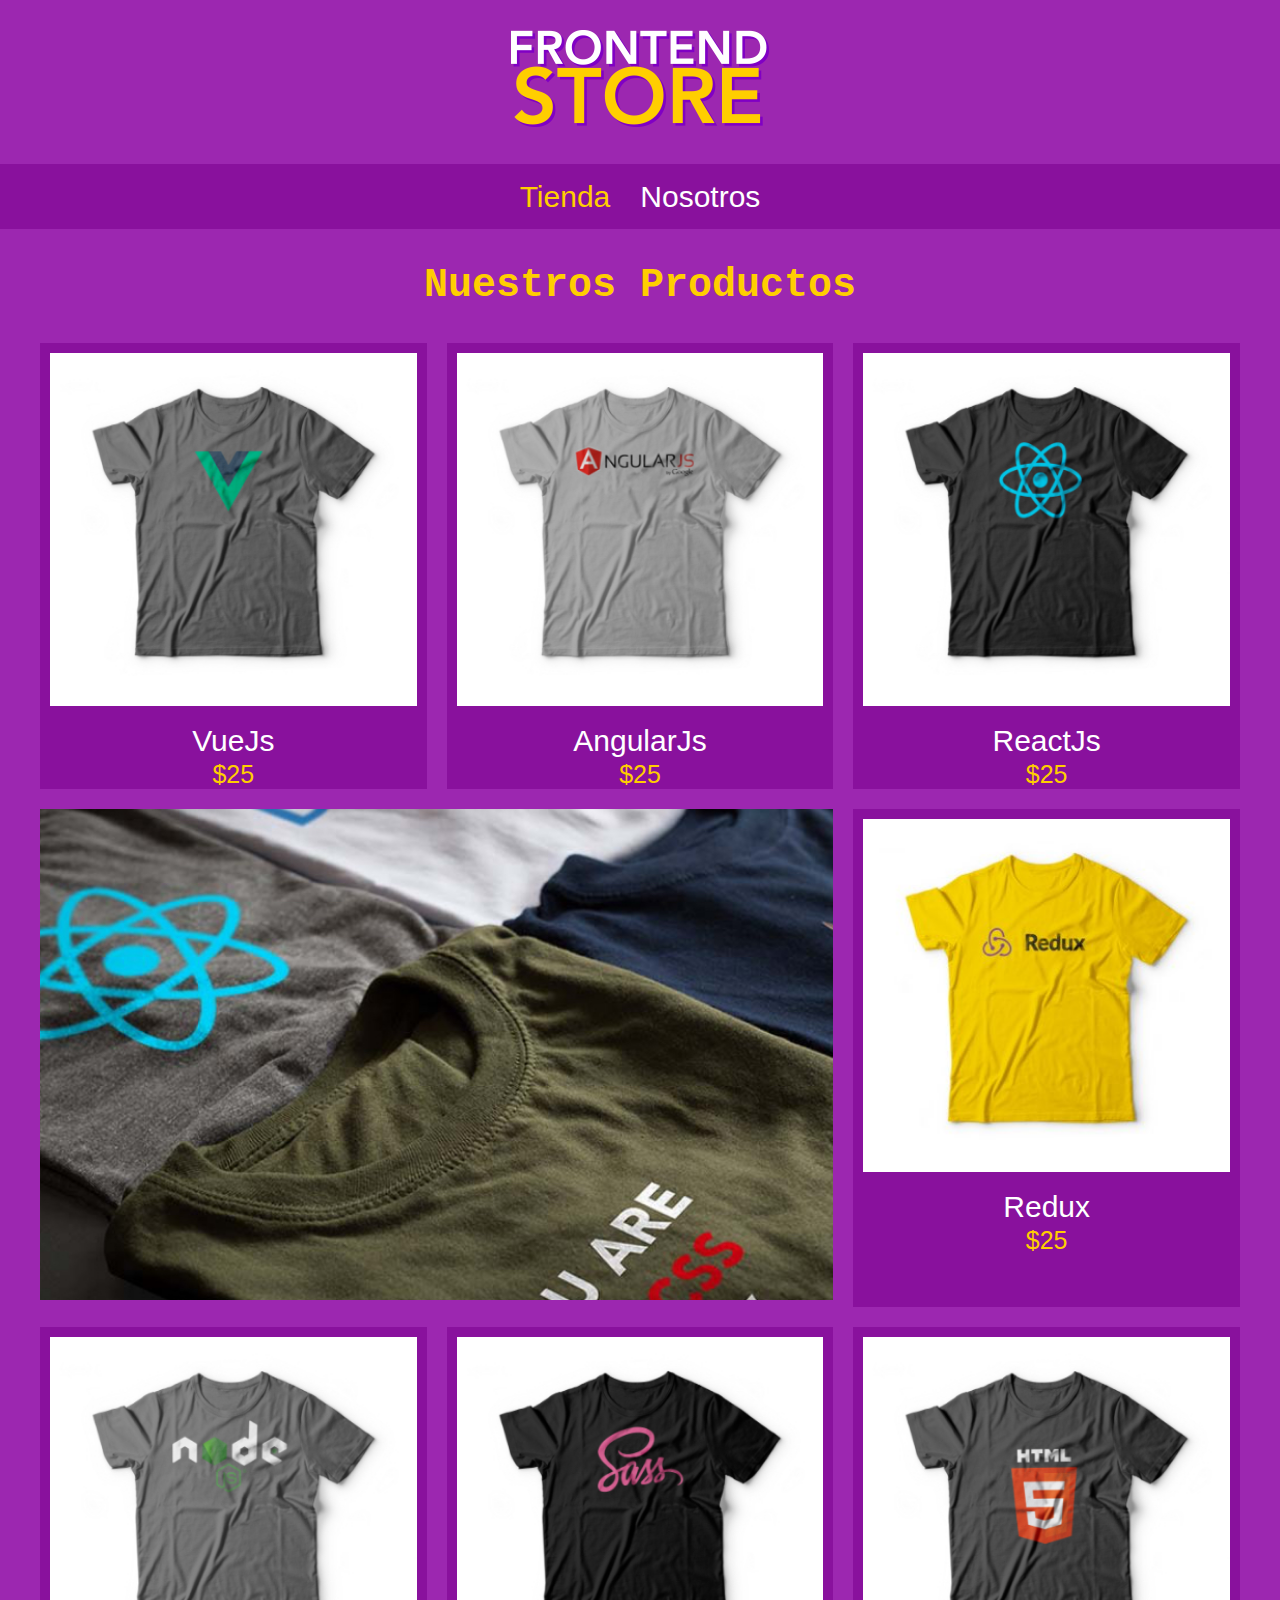
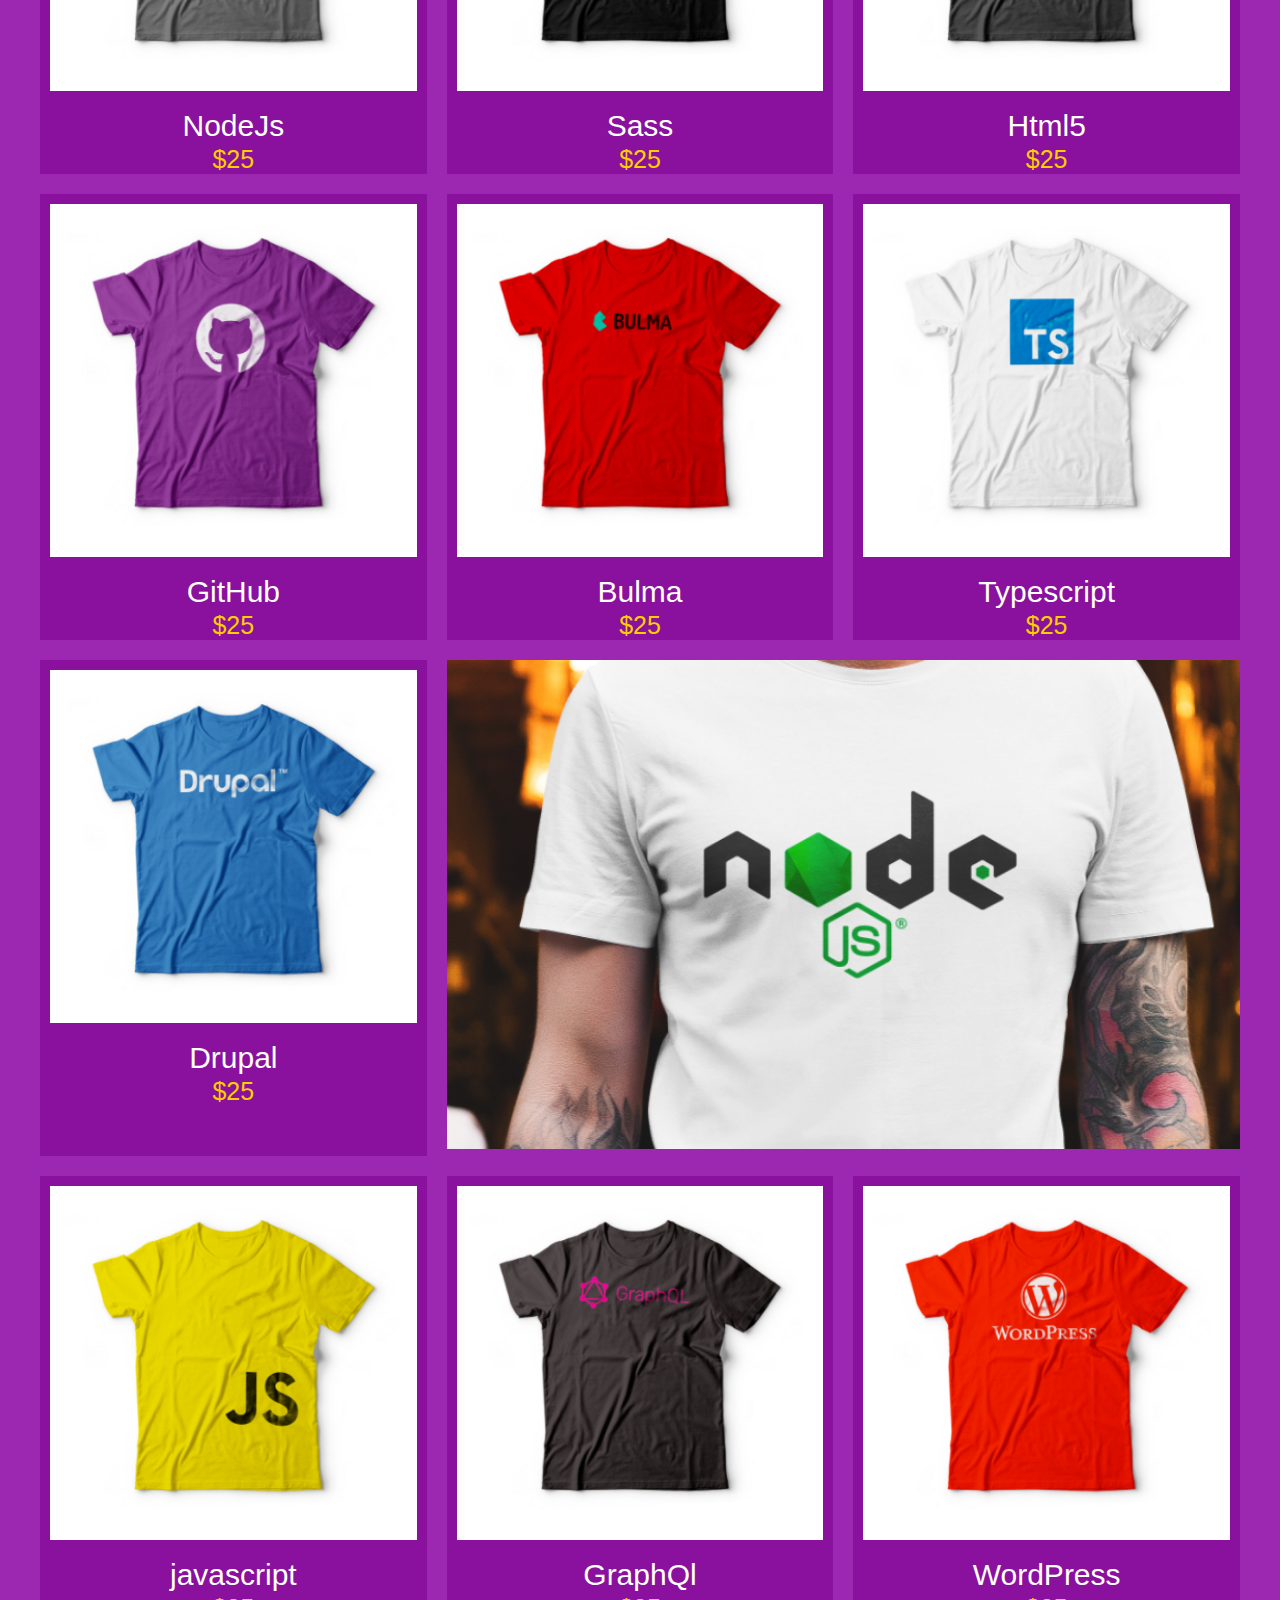
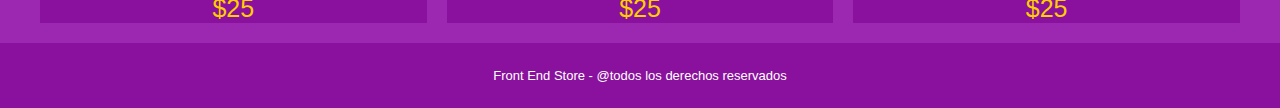
<file: index.html>
<!DOCTYPE html>
<html lang="en">
<head>
    <meta charset="UTF-8">
    <meta http-equiv="X-UA-Compatible" content="IE=edge">
    <meta name="viewport" content="width=device-width, initial-scale=1.0">
    <title>Online Store</title>
    <link rel="stylesheet" href="./css/normalize.css">
    <link rel="stylesheet" href="./css/styles.css">
</head>
<body>

  <header class="header">
    <a href="index.html">
      <img class="header__logo" src="./img/logo.png" alt="logotipo">
    </a>
  </header>

  <nav class="nav-bg">
    <div class="container nav-links">
      <a class="navegacion__enlace navegacion__enlace--activo" href="index.html">Tienda</a>
      <a class="navegacion__enlace" href="Nosotros.html">Nosotros</a>
    </div>
  </nav>

  <main>
    <h1>Nuestros Productos</h1>

    <div class="grid container">
      <div class="producto">
          <img class="producto__imagen" src="./img/1.jpg">
          <div class="producto__informacion">
            <p class="producto__nombre">VueJs</p>
            <p class="producto__precio">$25</p>
          </div>
        </a>
      </div>

      <div class="producto">
          <img class="producto__imagen" src="./img/2.jpg">
          <div class="producto__informacion">
            <p class="producto__nombre">AngularJs</p>
            <p class="producto__precio">$25</p>
          </div>
        </a>
      </div>

      <div class="producto">
          <img class="producto__imagen" src="./img/3.jpg">
          <div class="producto__informacion">
            <p class="producto__nombre">ReactJs</p>
            <p class="producto__precio">$25</p>
          </div>
        </a>
      </div>

      <div class="producto">
          <img class="producto__imagen" src="./img/4.jpg">
          <div class="producto__informacion">
            <p class="producto__nombre">Redux</p>
            <p class="producto__precio">$25</p>
          </div>
        </a>
      </div>

      <div class="producto">
          <img class="producto__imagen" src="./img/5.jpg">
          <div class="producto__informacion">
            <p class="producto__nombre">NodeJs</p>
            <p class="producto__precio">$25</p>
          </div>
        </a>
      </div>

      <div class="producto">
          <img class="producto__imagen" src="./img/6.jpg">
          <div class="producto__informacion">
            <p class="producto__nombre">Sass</p>
            <p class="producto__precio">$25</p>
          </div>
        </a>
      </div>

      <div class="producto">
          <img class="producto__imagen" src="./img/7.jpg">
          <div class="producto__informacion">
            <p class="producto__nombre">Html5</p>
            <p class="producto__precio">$25</p>
          </div>
        </a>
      </div>

      <div class="producto">
          <img class="producto__imagen" src="./img/8.jpg">
          <div class="producto__informacion">
            <p class="producto__nombre">GitHub</p>
            <p class="producto__precio">$25</p>
          </div>
        </a>
      </div>

      <div class="producto">
          <img class="producto__imagen" src="./img/9.jpg">
          <div class="producto__informacion">
            <p class="producto__nombre">Bulma</p>
            <p class="producto__precio">$25</p>
          </div>
        </a>
      </div>

      <div class="producto">
          <img class="producto__imagen" src="./img/10.jpg">
          <div class="producto__informacion">
            <p class="producto__nombre">Typescript</p>
            <p class="producto__precio">$25</p>
          </div>
        </a>
      </div>

      <div class="producto">
          <img class="producto__imagen" src="./img/11.jpg">
          <div class="producto__informacion">
            <p class="producto__nombre">Drupal</p>
            <p class="producto__precio">$25</p>
          </div>
        </a>
      </div>

      <div class="producto">
          <img class="producto__imagen" src="./img/12.jpg">
          <div class="producto__informacion">
            <p class="producto__nombre">javascript</p>
            <p class="producto__precio">$25</p>
          </div>
        </a>
      </div>

      <div class="producto">
          <img class="producto__imagen" src="./img/13.jpg">
          <div class="producto__informacion">
            <p class="producto__nombre">GraphQl</p>
            <p class="producto__precio">$25</p>
          </div>
        </a>
      </div>

      <div class="producto">
          <img class="producto__imagen" src="./img/14.jpg">
          <div class="producto__informacion">
            <p class="producto__nombre">WordPress</p>
            <p class="producto__precio">$25</p>
          </div>
        </a>
      </div>



      <div class="grafico grafico--camisas">
        <img src="./img/grafico1.jpg">
      </div>

      <div class="grafico grafico--node">
        <img src="./img/grafico2.jpg">
      </div>
        
    </div>


  </main>



  <footer class="footer">
    <p class="footer__texto">Front End Store - @todos los derechos reservados</p>
  </footer>


    
</body>

  <script src="js/app.js"></script>
</html>
</file>
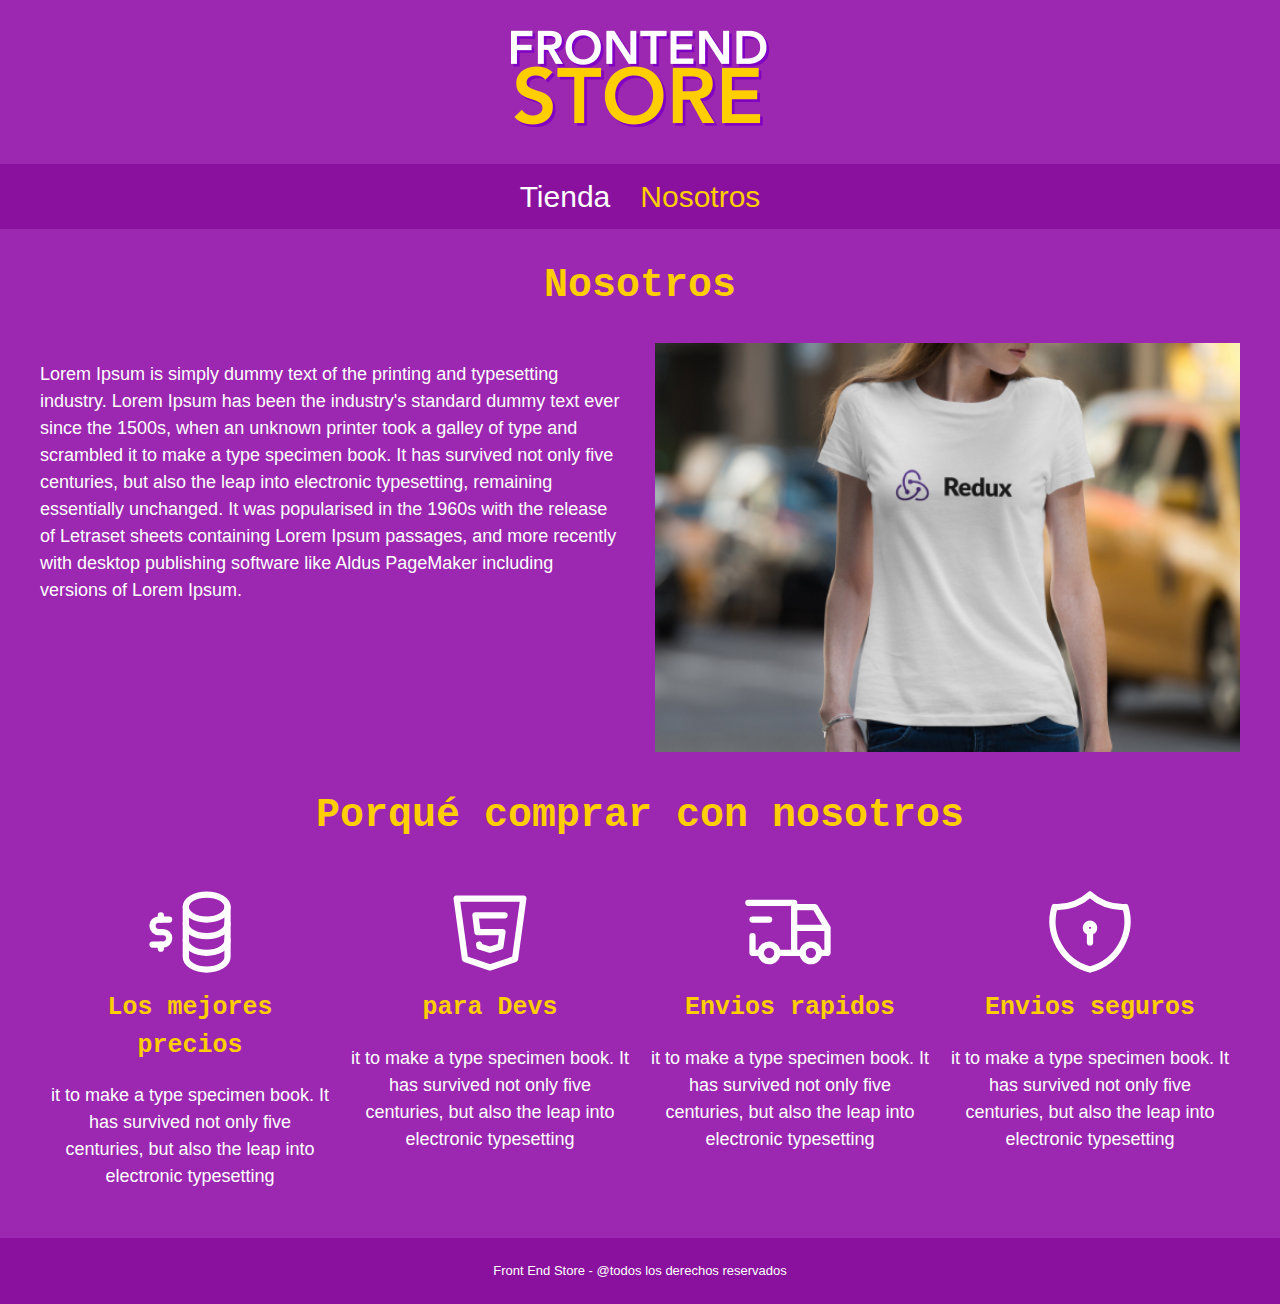
<file: Nosotros.html>
<!DOCTYPE html>
<html lang="en">
<head>
    <meta charset="UTF-8">
    <meta http-equiv="X-UA-Compatible" content="IE=edge">
    <meta name="viewport" content="width=device-width, initial-scale=1.0">
    <title>Online Store</title>
    <link rel="stylesheet" href="./css/normalize.css">
    <link rel="stylesheet" href="./css/styles.css">
</head>
<body>

  <header class="header">
    <a href="index.html">
      <img class="header__logo" src="./img/logo.png" alt="logotipo">
    </a>
  </header>

  <nav class="nav-bg">
    <div class="container nav-links">
      <a class="navegacion__enlace" href="index.html">Tienda</a>
      <a class="navegacion__enlace navegacion__enlace--activo" href="Nosotros.html">Nosotros</a>
    </div>
  </nav>

  <main>
    <h1>Nosotros</h1>
    <div class="grid_nosotros container">
      <div class="contenido-imagen">
        <img class="image-nosotros" src="./img//nosotros.jpg">
      </div>
      <div class="contenido">
        <p class="parrafo--nosotros"> Lorem Ipsum is simply dummy text of the printing 
          and typesetting industry. Lorem Ipsum has been the industry's 
          standard dummy text ever since the 1500s, when an unknown printer 
          took a galley of type and scrambled it to make a type specimen book. 
          It has survived not only five centuries, but also the leap into 
          electronic typesetting, remaining essentially unchanged. 
          It was popularised in the 1960s with the release of Letraset 
          sheets containing Lorem Ipsum passages, and more recently with 
          desktop publishing software like Aldus PageMaker including versions 
          of Lorem Ipsum.
        </p>
      </div>
      
    </div>
  </main>
  <section>
    <div class="porque_nosotros">
      <h1>Porqué comprar con nosotros</h1>
    </div>
    
    <div class="iconos container">
      <div class="icono">
        <svg xmlns="http://www.w3.org/2000/svg" class="icon icon-tabler icon-tabler-businessplan" width="100" height="100" viewBox="0 0 24 24" stroke-width="1.5" stroke="#FFFFFF" fill="none" stroke-linecap="round" stroke-linejoin="round">
          <path stroke="none" d="M0 0h24v24H0z" fill="none"/>
            <ellipse cx="16" cy="6" rx="5" ry="3" />
          <path d="M11 6v4c0 1.657 2.239 3 5 3s5 -1.343 5 -3v-4" />
          <path d="M11 10v4c0 1.657 2.239 3 5 3s5 -1.343 5 -3v-4" />
          <path d="M11 14v4c0 1.657 2.239 3 5 3s5 -1.343 5 -3v-4" />
          <path d="M7 9h-2.5a1.5 1.5 0 0 0 0 3h1a1.5 1.5 0 0 1 0 3h-2.5" />
          <path d="M5 15v1m0 -8v1" />
        </svg>
        <h3>Los mejores precios</h3>
        <p>it to make a type specimen book. 
          It has survived not only five centuries, but also the leap into 
          electronic typesetting</p>
      </div>
      <div class="icono">
        <svg xmlns="http://www.w3.org/2000/svg" class="icon icon-tabler icon-tabler-brand-html5" width="100" height="100" viewBox="0 0 24 24" stroke-width="1.5" stroke="#FFFFFF" fill="none" stroke-linecap="round" stroke-linejoin="round">
          <path stroke="none" d="M0 0h24v24H0z" fill="none"/>
          <path d="M20 4l-2 14.5l-6 2l-6 -2l-2 -14.5z" />
          <path d="M15.5 8h-7l.5 4h6l-.5 3.5l-2.5 .75l-2.5 -.75l-.1 -.5" />
        </svg>
        <h3>para Devs</h3>
        <p>it to make a type specimen book. 
          It has survived not only five centuries, but also the leap into 
          electronic typesetting</p>
      </div>
      <div class="icono">
        <svg xmlns="http://www.w3.org/2000/svg" class="icon icon-tabler icon-tabler-truck-delivery" width="100" height="100" viewBox="0 0 24 24" stroke-width="1.5" stroke="#FFFFFF" fill="none" stroke-linecap="round" stroke-linejoin="round">
          <path stroke="none" d="M0 0h24v24H0z" fill="none"/>
          <circle cx="7" cy="17" r="2" />
          <circle cx="17" cy="17" r="2" />
          <path d="M5 17h-2v-4m-1 -8h11v12m-4 0h6m4 0h2v-6h-8m0 -5h5l3 5" />
          <line x1="3" y1="9" x2="7" y2="9" />
        </svg>
        <h3>Envios rapidos</h3>
        <p>it to make a type specimen book. 
          It has survived not only five centuries, but also the leap into 
          electronic typesetting</p>
      </div>
      <div class="icono">
        <svg xmlns="http://www.w3.org/2000/svg" class="icon icon-tabler icon-tabler-shield-lock" width="100" height="100" viewBox="0 0 24 24" stroke-width="1.5" stroke="#FFFFFF" fill="none" stroke-linecap="round" stroke-linejoin="round">
          <path stroke="none" d="M0 0h24v24H0z" fill="none"/>
          <path d="M12 3a12 12 0 0 0 8.5 3a12 12 0 0 1 -8.5 15a12 12 0 0 1 -8.5 -15a12 12 0 0 0 8.5 -3" />
          <circle cx="12" cy="11" r="1" />
          <line x1="12" y1="12" x2="12" y2="14.5" />
        </svg>
        <h3>Envios seguros</h3>
        <p>it to make a type specimen book. 
          It has survived not only five centuries, but also the leap into 
          electronic typesetting</p>
      </div>
    </div>
  </section>
  



  <footer class="footer">
    <p class="footer__texto">Front End Store - @todos los derechos reservados</p>
  </footer>


    
</body>
</html>
</file>
<file: css/styles.css>
:root{
    --primary: #9C27B0;
    --primarydark: #89119d;
    --secundary: #ffce00;
    --secundarydark: rgb(233,287,2);
    --blanco: #fff;
    --negro: #000
}

html{
    box-sizing: border-box;
    font-size: 62.5%;
}

*, *:before, *:after{
    box-sizing: inherit;
}

body {
    background-color: var(--primary);
    font-size: 1.6rem;
    line-height: 1.5;
}

.container{
    max-width: 120rem;
    margin: 0 auto;
}

h1, h2, h3{
    text-align: center;
    color: var(--secundary);
    font-family: 'Courier New', Courier, monospace;
}

h1{
    font-size: 4rem;
}
h2{
    font-size: 3rem;
}
h3{
    font-size: 2.5rem;
}

p {
    font-size: 1.8rem;
    font-family: Arial, Helvetica, sans-serif;
    color: var(--blanco);
}

a {
    text-decoration: none;
    cursor: pointer;
    
}

img {
    width: 100%;
}

.header{
    display: flex;
    justify-content: center;
}

.header__logo{
    margin: 3rem 0;
}

.nav-bg{
    background-color: var(--primarydark);
    padding: 1rem 0;
    display: flex;
    justify-content: space-evenly;
    
}

.nav-links{
    display: flex;
    justify-content: center;
    gap: 3rem;
    font-family:'Franklin Gothic Medium', 'Arial Narrow', Arial, sans-serif;
    font-size: 3rem;
    
}

.navegacion__enlace{
    color: var(--blanco);
}

.navegacion__enlace--activo,
.navegacion__enlace:hover{
    color: var(--secundary);
}

/** Grid **/
.grid{
    display: grid;
    grid-template-columns: repeat(2, 1fr);
    column-gap: 2rem;
    row-gap: 2rem;
}

@media (min-width: 768px){
    .grid{
        grid-template-columns: repeat(3, 1fr);
    }
}

.producto{
    background-color: var(--primarydark);
}

.producto__imagen{
    
    padding: 1rem;
}

.producto__informacion{
    
}

.producto__nombre{
    font-size: 3rem;
}

.producto__precio{
    font-size: 2.5rem;
    color: var(--secundary);
}

.producto__nombre,
.producto__precio{
    margin: 0 0;
    text-align: center;
    line-height: 1.2;
}

.grafico{

}

@media (max-width: 768px){
    .grafico--camisas{
        grid-row: 2 / 3;
        grid-column: 1 / 3;
    }
    
    .grafico--node{
        grid-row: 5 / 6;
        grid-column: 1 / 3;
    }
    
}


@media (min-width: 768px){

.grafico--camisas{
    grid-row: 2 / 3;
    grid-column: 1 / 3;
}

.grafico--node{
    grid-row: 5 / 6;
    grid-column: 2 / 4;
}
}

.grid_nosotros{
    display: grid;
    grid-template-columns: repeat(2, 1fr);
    gap: 3rem;
}


@media (min-width: 768px){
    .contenido-imagen{
        grid-column: 2/3;
        grid-row: 1/2;
        
    }
    
    .contenido{
        grid-column: 1/2;
        grid-row: 1/2;
    }
}


@media (max-width: 768px){
    .grid_nosotros{
        grid-template-columns: repeat(1, 1fr);
    }

    .contenido p{
        padding: 1rem;
    
    }
    
    .image-nosotros{
        padding: 1rem;
    }
}

@media (max-width: 768px){
    .iconos{
        display: grid;
        grid-template-columns: repeat(2, 1fr);
        gap: 1rem;
        padding: 2rem;
        text-align: center;
        
        
    }
}

@media (min-width: 768px){
    .iconos{
        display: grid;
        grid-template-columns: repeat(4, 1fr);
        gap: 2rem;
        padding: 1rem;
        text-align: center;
        
    }
}

.icono h3{
    margin: 0;
}

@media (max-width: 768px){
    .camisa{
        display: flex;
        flex-direction: column;
        justify-content: center;
        align-items: center;
        width: 80%;
        
    }

    .camisa img{
        max-width: 70%;
    }

    .camisa_contenido{
        width: 95%;
    }

    .camisa_contenido p{
        font-size: 1.3rem;
        margin: 0 auto;
    }
}

@media (min-width: 768px){
    .camisa{
        display: grid;
        grid-template-columns: repeat(2, 1fr);
        gap: 2rem;
    }
}

.formulario{
    display: grid;
    grid-template-columns: repeat(2, 1fr);
    padding: 1rem;
    gap: 1rem;
}

.formulario__campo{
    border-color: var(--primarydark);
    border-width: 1rem;
    border-style: solid;
    background-color: transparent;
    color: var(--blanco);
    font-size: 2rem;
    font-family: Arial, Helvetica, sans-serif;
    padding: 1rem;
    
}
.formulario__submit{
    background-color: var(--secundary);
    font-size: 2.5rem;
    padding: 2rem;
    font-family: sans-serif;
    transition: background-color .3s ease;
    grid-column: 1 / 3;
}

.formulario__submit:hover{
    background-color: var(--secundarydark);
}

.option{
    color: black;
}

@media (max-width: 768px){
    .form{
        width: 100%;
    }
    .formulario{
        max-width: 100%;
        justify-content: center;
        align-items: center;
        padding: 1rem;
        
    }

    .formulario__campo{
        padding: 0;
        min-width: 80%;
    }

    .formulario__submit{
        min-width: 80%;
    }

}




.footer{
    background-color: var(--primarydark);
    padding: 1rem 0;
    margin-top: 2rem;
}

.footer__texto{
    text-align: center;
    font-family: 'Lucida Sans', 'Lucida Sans Regular', 'Lucida Grande', 'Lucida Sans Unicode', Geneva, Verdana, sans-serif;
    font-size: 1.3rem;
}


main{
    position: relative;
}

.compra-producto{
    position: fixed;
    top: 0;
    right: 0;
    bottom: 0;
    left: 0;
    max-width: 100%;
    max-height: 100%;
    background-color: rgba(0,0,0,.8);
    display: grid;
    place-items: center;
    justify-content: center;
}

.compra-producto h1{
    margin: 0
}


.btn-cerrar{
    width: 4rem;
    height: 4rem;
    background-color: var(--primarydark);
    color: white;
    border-radius: .3rem;
    display: grid;
    place-items: center;
    font-weight: 900;
    cursor: pointer;
}
</file>
